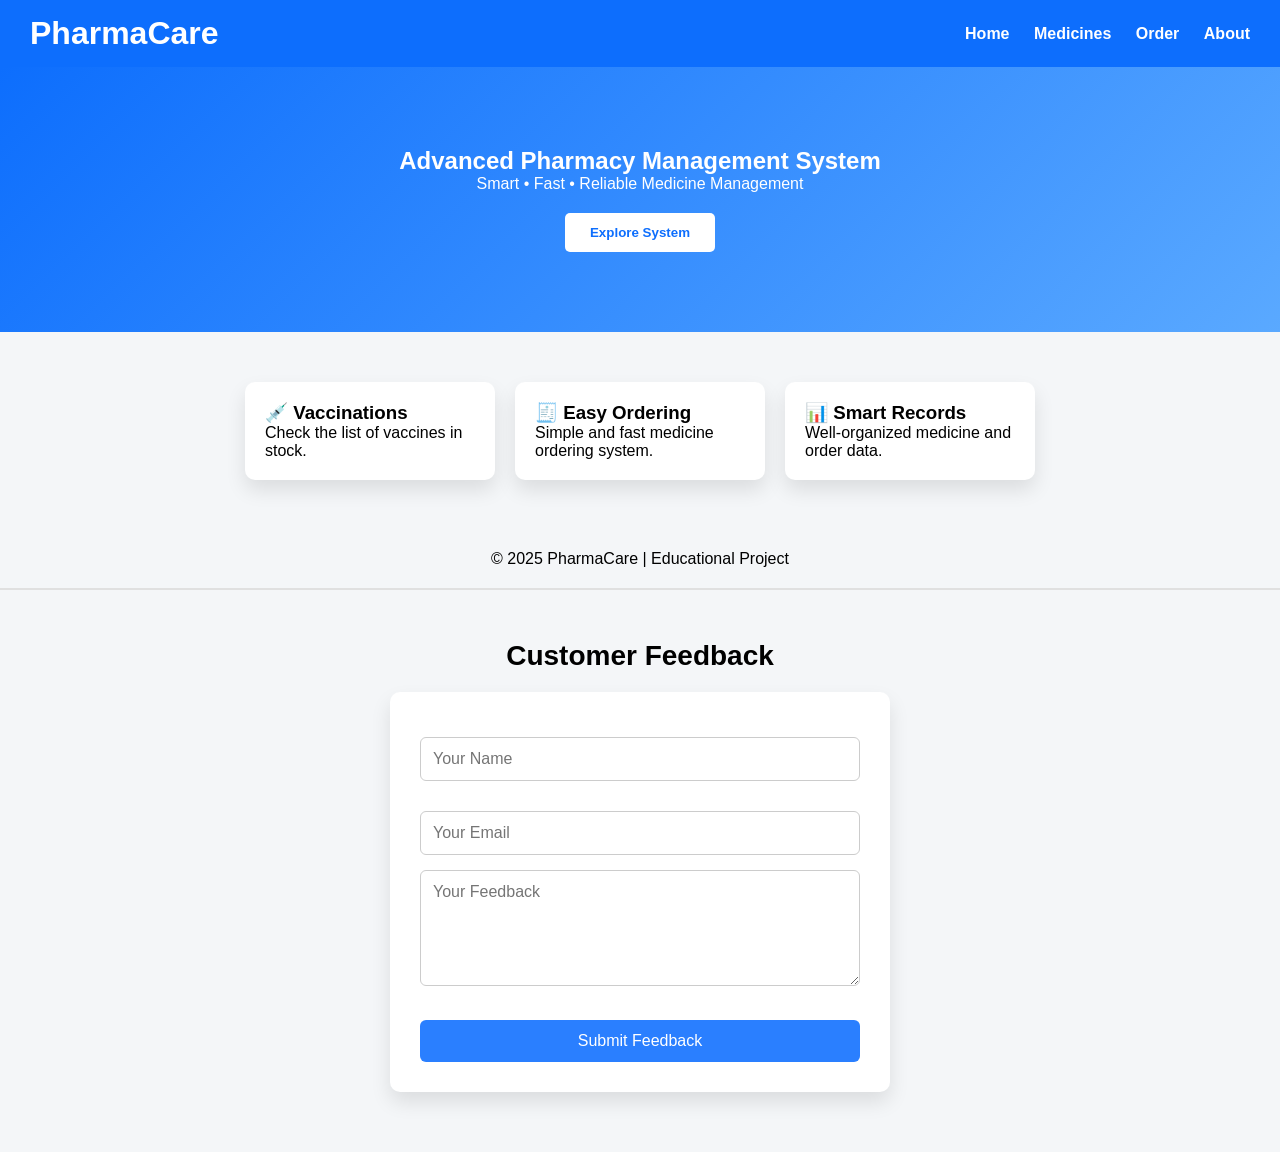
<file: index.html>
<!DOCTYPE html>
<html lang="en">
<head>
    <title>Pharmacy Management System</title>
    <link rel="stylesheet" href="style.css">
    <script defer src="script.js"></script>
</head>
<body>

<header class="navbar">
    <h1> PharmaCare</h1>
   <nav>
    <a href="index.html">Home</a>
    <a href="medicine.html">Medicines</a>
    <a href="order.html">Order</a>
    <a href="about.html">About</a>
</nav>

</header>

<section class="hero">
    <h2>Advanced Pharmacy Management System</h2>
    <p>Smart • Fast • Reliable Medicine Management</p>
    <button onclick="window.location.href='explore.html'">
    Explore System
</button>

</section>

<section class="features" id="features">
    
    <a href="vaccination.html" class="card-link">
        <div class="card">
            <h3>💉 Vaccinations</h3>
            <p>Check the list of vaccines in stock.</p>
        </div>
    </a>

    <a href="order.html" class="card-link">
        <div class="card">
            <h3>🧾 Easy Ordering</h3>
            <p>Simple and fast medicine ordering system.</p>
        </div>
    </a>

    <a href="medicine.html" class="card-link">
        <div class="card">
            <h3>📊 Smart Records</h3>
            <p>Well-organized medicine and order data.</p>
        </div>
    </a>

</section>


<footer>
    <p>© 2025 PharmaCare | Educational Project</p>
</footer>

</body>
</html>

<section class="feedback" id="feedback">
    <h2> Customer Feedback</h2>

    <form id="feedbackForm">
        <input type="text" placeholder="Your Name" required>
        <input type="email" placeholder="Your Email" required>
        <textarea placeholder="Your Feedback" rows="5" required></textarea>
        <button type="submit">Submit Feedback</button>
    </form>

    <p id="successMsg"></p>
</section>
</file>
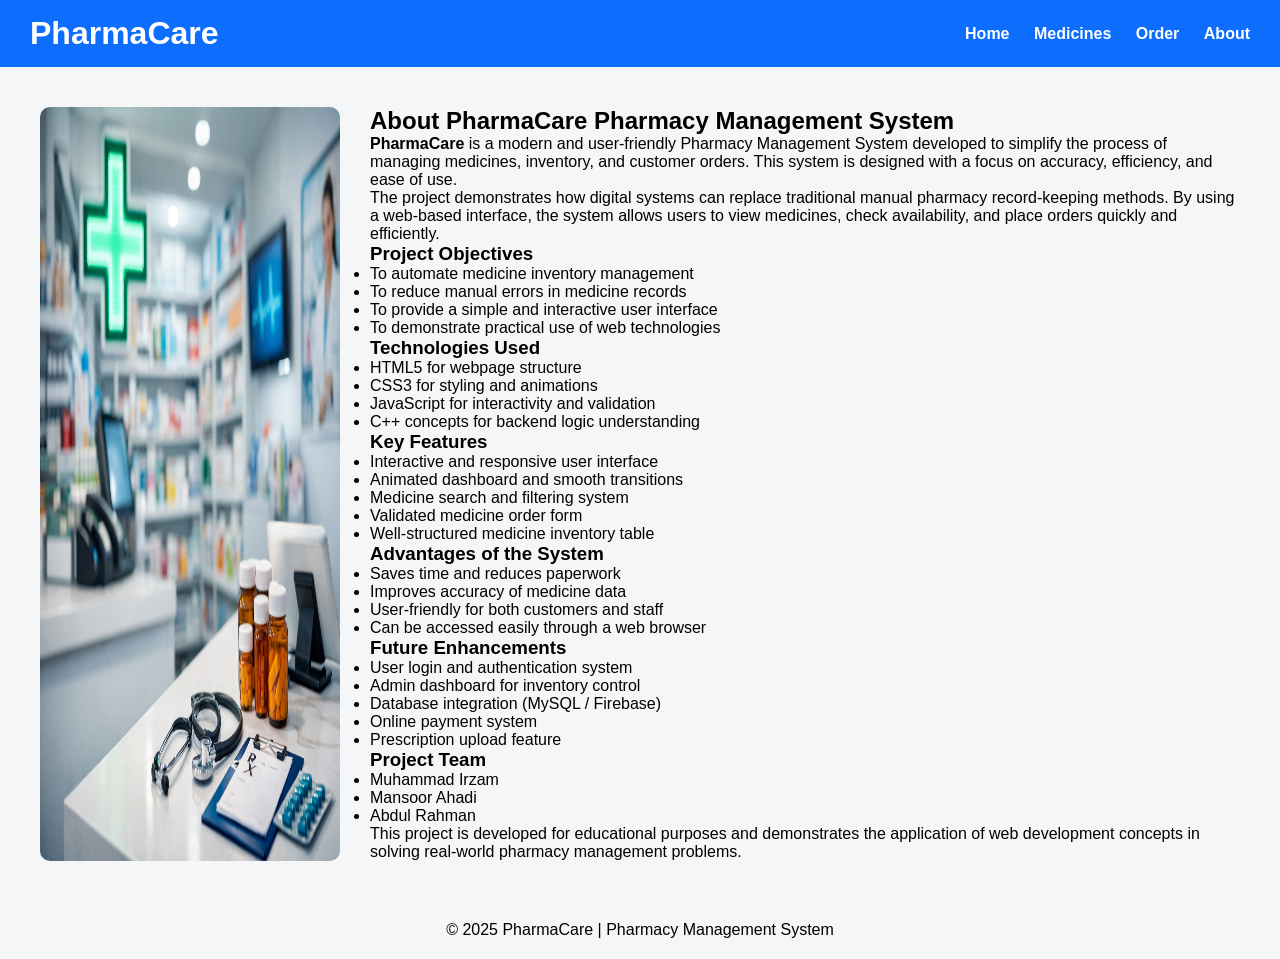
<file: about.html>
<!DOCTYPE html>
<html lang="en">
<head>
    <title>About | PharmaCare</title>
    <link rel="stylesheet" href="style.css">
</head>
<body>

<header class="navbar">
    <h1> PharmaCare</h1>
    <nav>
        <a href="index.html">Home</a>
        <a href="medicine.html">Medicines</a>
        <a href="order.html">Order</a>
        <a href="about.html">About</a>
    </nav>
</header>

<section class="container about">
    <img src="pharmacy.jpg" alt="Pharmacy Image">

    <div>
        <h2>About PharmaCare Pharmacy Management System</h2>

        <p>
            <strong>PharmaCare</strong> is a modern and user-friendly
            Pharmacy Management System developed to simplify the process
            of managing medicines, inventory, and customer orders.
            This system is designed with a focus on accuracy, efficiency,
            and ease of use.
        </p>

        <p>
            The project demonstrates how digital systems can replace
            traditional manual pharmacy record-keeping methods.
            By using a web-based interface, the system allows users to
            view medicines, check availability, and place orders
            quickly and efficiently.
        </p>

        <h3> Project Objectives</h3>
        <ul>
            <li>To automate medicine inventory management</li>
            <li>To reduce manual errors in medicine records</li>
            <li>To provide a simple and interactive user interface</li>
            <li>To demonstrate practical use of web technologies</li>
        </ul>

        <h3> Technologies Used</h3>
        <ul>
            <li>HTML5 for webpage structure</li>
            <li>CSS3 for styling and animations</li>
            <li>JavaScript for interactivity and validation</li>
            <li>C++ concepts for backend logic understanding</li>
        </ul>

        <h3> Key Features</h3>
        <ul>
            <li>Interactive and responsive user interface</li>
            <li>Animated dashboard and smooth transitions</li>
            <li>Medicine search and filtering system</li>
            <li>Validated medicine order form</li>
            <li>Well-structured medicine inventory table</li>
        </ul>

        <h3> Advantages of the System</h3>
        <ul>
            <li>Saves time and reduces paperwork</li>
            <li>Improves accuracy of medicine data</li>
            <li>User-friendly for both customers and staff</li>
            <li>Can be accessed easily through a web browser</li>
        </ul>

        <h3> Future Enhancements</h3>
        <ul>
            <li>User login and authentication system</li>
            <li>Admin dashboard for inventory control</li>
            <li>Database integration (MySQL / Firebase)</li>
            <li>Online payment system</li>
            <li>Prescription upload feature</li>
        </ul>

        <h3> Project Team</h3>
        <ul>
            <li>Muhammad Irzam</li>
            <li>Mansoor Ahadi</li>
            <li>Abdul Rahman</li>
        </ul>

        <p>
            This project is developed for educational purposes and
            demonstrates the application of web development concepts
            in solving real-world pharmacy management problems.
        </p>
    </div>
</section>

<footer>
    <p>© 2025 PharmaCare | Pharmacy Management System</p>
</footer>

</body>
</html>
</file>
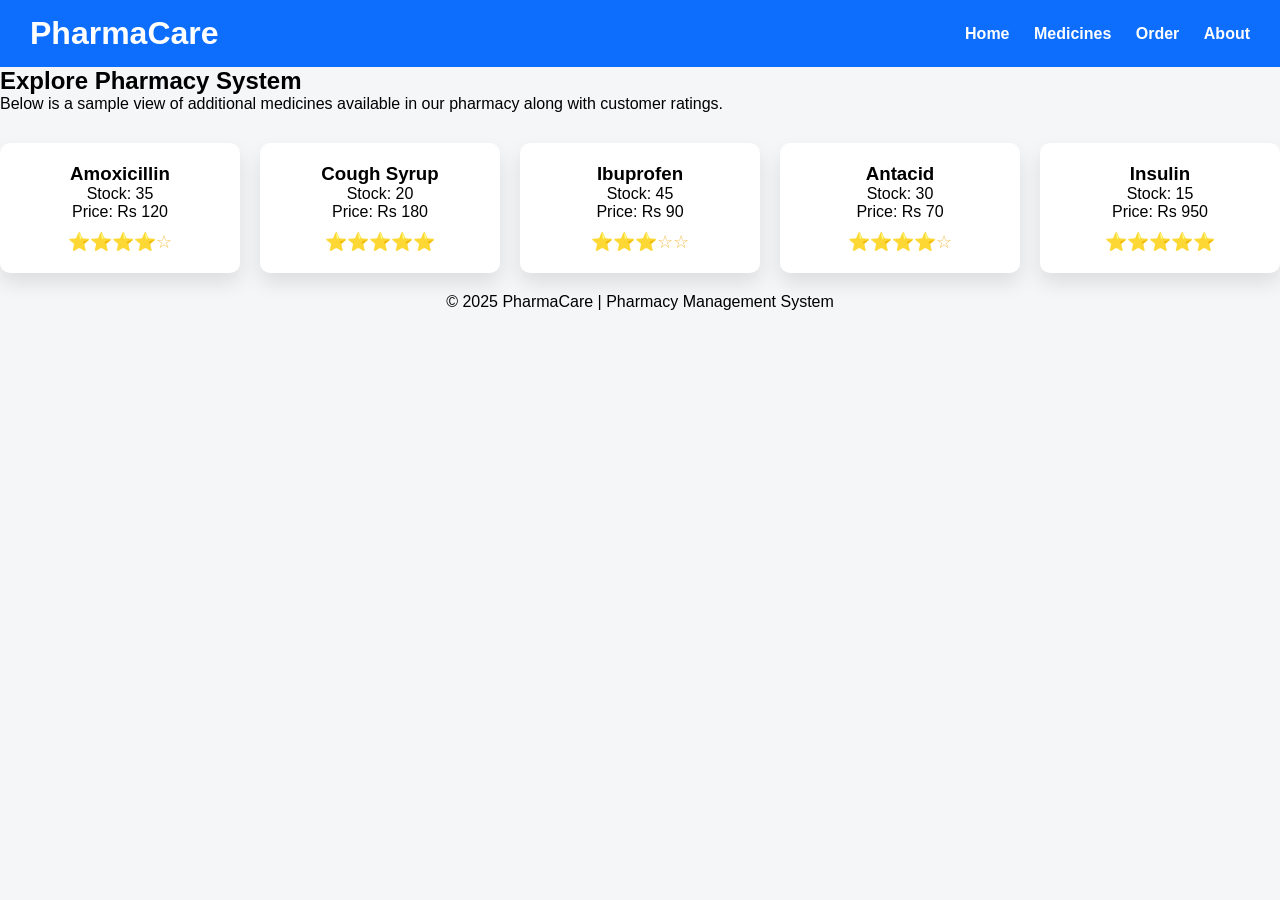
<file: explore.html>
<!DOCTYPE html>
<html lang="en">
<head>
    <title>Explore System | PharmaCare</title>
    <link rel="stylesheet" href="style.css">
    <script defer src="script.js"></script>
</head>
<body>

<header class="navbar">
    <h1> PharmaCare</h1>
    <nav>
        <a href="index.html">Home</a>
        <a href="medicine.html">Medicines</a>
        <a href="order.html">Order</a>
        <a href="about.html">About</a>
    </nav>
</header>

<section class="container">
    <h2>Explore Pharmacy System</h2>
    <p>
        Below is a sample view of additional medicines available in our
        pharmacy along with customer ratings.
    </p>

    <div class="medicine-grid">

        <div class="medicine-card">
            <h3>Amoxicillin</h3>
            <p>Stock: 35</p>
            <p>Price: Rs 120</p>
            <div class="stars">⭐⭐⭐⭐☆</div>
        </div>

        <div class="medicine-card">
            <h3>Cough Syrup</h3>
            <p>Stock: 20</p>
            <p>Price: Rs 180</p>
            <div class="stars">⭐⭐⭐⭐⭐</div>
        </div>

        <div class="medicine-card">
            <h3>Ibuprofen</h3>
            <p>Stock: 45</p>
            <p>Price: Rs 90</p>
            <div class="stars">⭐⭐⭐☆☆</div>
        </div>

        <div class="medicine-card">
            <h3>Antacid</h3>
            <p>Stock: 30</p>
            <p>Price: Rs 70</p>
            <div class="stars">⭐⭐⭐⭐☆</div>
        </div>

        <div class="medicine-card">
            <h3>Insulin</h3>
            <p>Stock: 15</p>
            <p>Price: Rs 950</p>
            <div class="stars">⭐⭐⭐⭐⭐</div>
        </div>

    </div>
</section>

<footer>
    <p>© 2025 PharmaCare | Pharmacy Management System</p>
</footer>

</body>
</html>
</file>
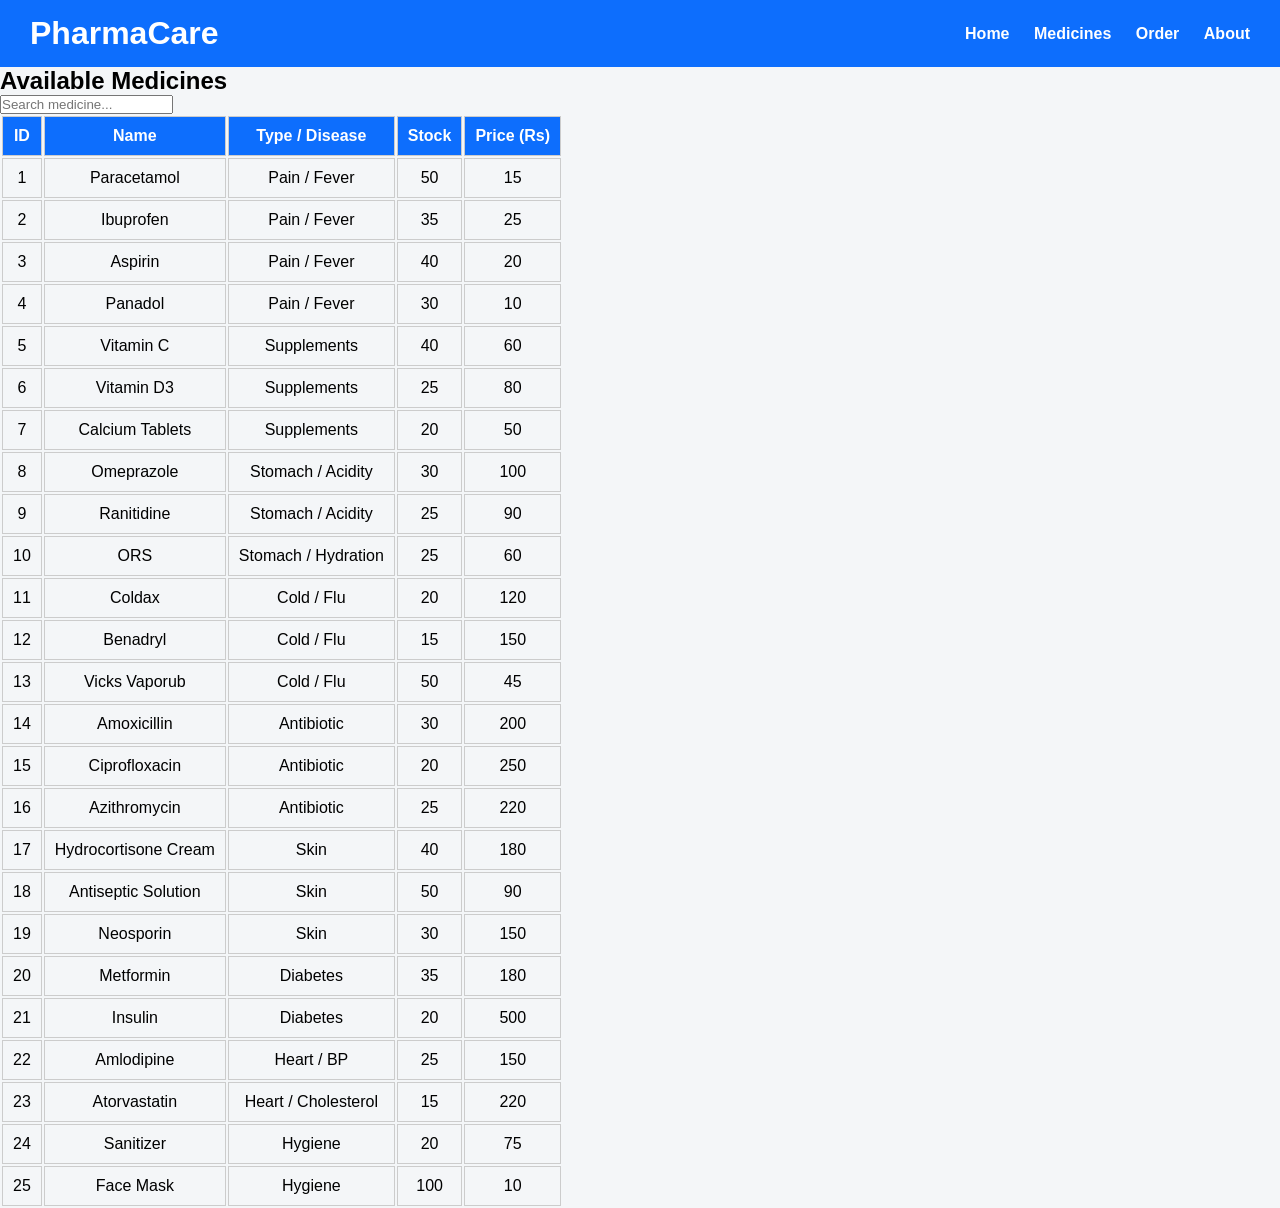
<file: medicine.html>
<!DOCTYPE html>
<html>
<head>
    <title>Medicine Inventory</title>
    <link rel="stylesheet" href="style.css">
    <script defer src="script.js"></script>
</head>
<body>

<header class="navbar">
    <h1> PharmaCare</h1>
   <nav>
    <a href="index.html">Home</a>
    <a href="medicine.html">Medicines</a>
    <a href="order.html">Order</a>
    <a href="about.html">About</a>
</nav>
</header>

<section class="container">
    <h2>Available Medicines</h2>

    <input type="text" id="search" placeholder="Search medicine..." onkeyup="searchMedicine()">

    <table id="medicineTable">
        <tr>
            <th>ID</th>
            <th>Name</th>
            <th>Type / Disease</th>
            <th>Stock</th>
            <th>Price (Rs)</th>
        </tr>

        <!-- Pain / Fever -->
        <tr><td>1</td><td>Paracetamol</td><td>Pain / Fever</td><td>50</td><td>15</td></tr>
        <tr><td>2</td><td>Ibuprofen</td><td>Pain / Fever</td><td>35</td><td>25</td></tr>
        <tr><td>3</td><td>Aspirin</td><td>Pain / Fever</td><td>40</td><td>20</td></tr>
        <tr><td>4</td><td>Panadol</td><td>Pain / Fever</td><td>30</td><td>10</td></tr>

        <!-- Vitamins / Supplements -->
        <tr><td>5</td><td>Vitamin C</td><td>Supplements</td><td>40</td><td>60</td></tr>
        <tr><td>6</td><td>Vitamin D3</td><td>Supplements</td><td>25</td><td>80</td></tr>
        <tr><td>7</td><td>Calcium Tablets</td><td>Supplements</td><td>20</td><td>50</td></tr>

        <!-- Gastro / Stomach -->
        <tr><td>8</td><td>Omeprazole</td><td>Stomach / Acidity</td><td>30</td><td>100</td></tr>
        <tr><td>9</td><td>Ranitidine</td><td>Stomach / Acidity</td><td>25</td><td>90</td></tr>
        <tr><td>10</td><td>ORS</td><td>Stomach / Hydration</td><td>25</td><td>60</td></tr>

        <!-- Cold / Flu -->
        <tr><td>11</td><td>Coldax</td><td>Cold / Flu</td><td>20</td><td>120</td></tr>
        <tr><td>12</td><td>Benadryl</td><td>Cold / Flu</td><td>15</td><td>150</td></tr>
        <tr><td>13</td><td>Vicks Vaporub</td><td>Cold / Flu</td><td>50</td><td>45</td></tr>

        <!-- Infection / Antibiotics -->
        <tr><td>14</td><td>Amoxicillin</td><td>Antibiotic</td><td>30</td><td>200</td></tr>
        <tr><td>15</td><td>Ciprofloxacin</td><td>Antibiotic</td><td>20</td><td>250</td></tr>
        <tr><td>16</td><td>Azithromycin</td><td>Antibiotic</td><td>25</td><td>220</td></tr>

        <!-- Skin / External -->
        <tr><td>17</td><td>Hydrocortisone Cream</td><td>Skin</td><td>40</td><td>180</td></tr>
        <tr><td>18</td><td>Antiseptic Solution</td><td>Skin</td><td>50</td><td>90</td></tr>
        <tr><td>19</td><td>Neosporin</td><td>Skin</td><td>30</td><td>150</td></tr>

        <!-- Diabetes / Heart -->
        <tr><td>20</td><td>Metformin</td><td>Diabetes</td><td>35</td><td>180</td></tr>
        <tr><td>21</td><td>Insulin</td><td>Diabetes</td><td>20</td><td>500</td></tr>
        <tr><td>22</td><td>Amlodipine</td><td>Heart / BP</td><td>25</td><td>150</td></tr>
        <tr><td>23</td><td>Atorvastatin</td><td>Heart / Cholesterol</td><td>15</td><td>220</td></tr>

        <!-- Others -->
        <tr><td>24</td><td>Sanitizer</td><td>Hygiene</td><td>20</td><td>75</td></tr>
        <tr><td>25</td><td>Face Mask</td><td>Hygiene</td><td>100</td><td>10</td></tr>

    </table>
</section>

</body>
</html>
</file>
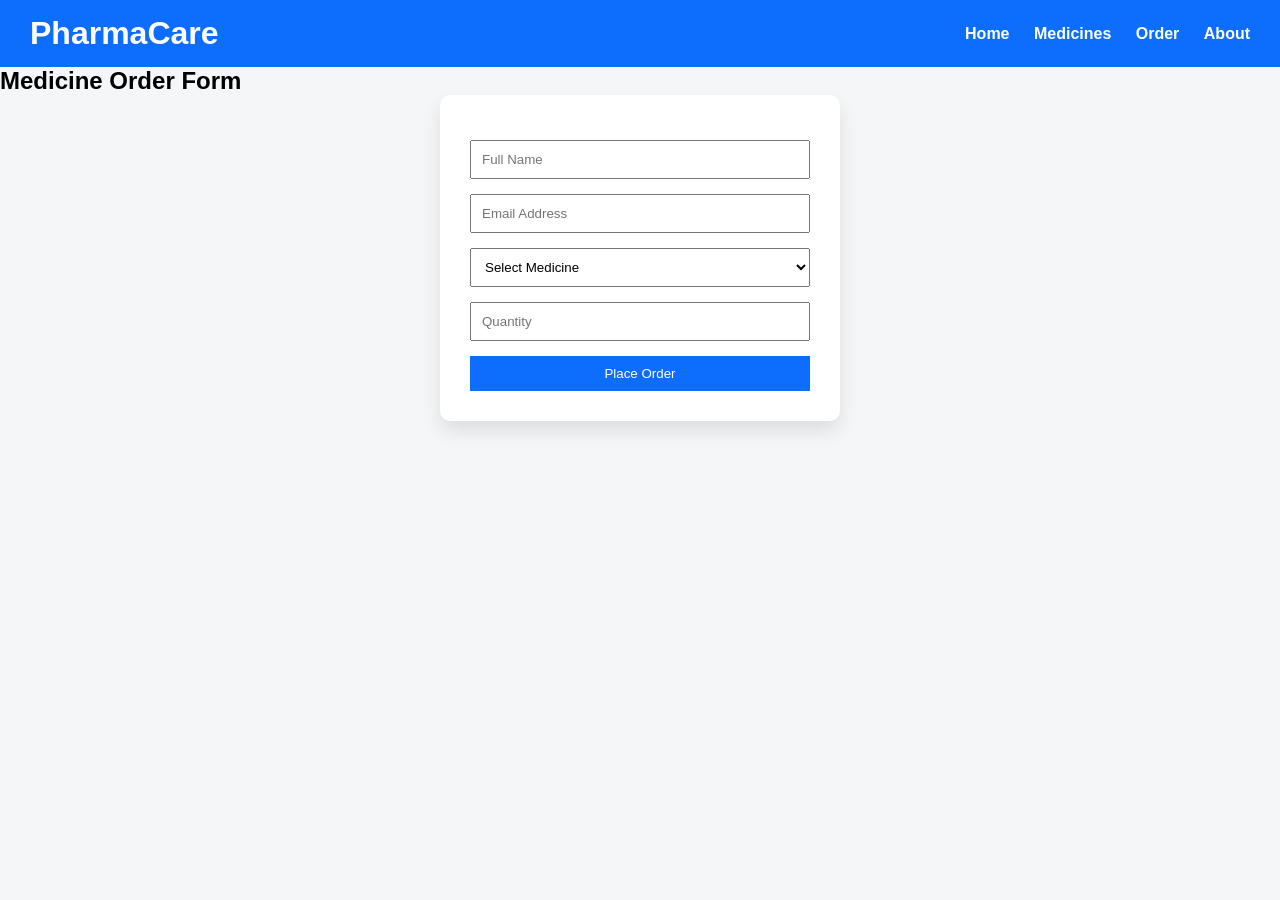
<file: order.html>
<!DOCTYPE html>
<html>
<head>
    <title>Order Medicine</title>
    <link rel="stylesheet" href="style.css">
    <script defer src="script.js"></script>
</head>
<body>

<header class="navbar">
    <h1> PharmaCare</h1>
    <nav>
        <a href="index.html">Home</a>
        <a href="medicine.html">Medicines</a>
        <a href="order.html">Order</a>
        <a href="about.html">About</a>
    </nav>
</header>

<section class="container">
    <h2>Medicine Order Form</h2>

    <form action="order_process.php" method="POST">

        <input type="text" placeholder="Full Name" required>
        <input type="email" placeholder="Email Address" required>

        <select required>
            <option value="">Select Medicine</option>
            <option>Paracetamol</option>
            <option>Ibuprofen</option>
            <option>Aspirin</option>
            <option>Panadol</option>
            <option>Vitamin C</option>
            <option>Vitamin D3</option>
            <option>Calcium Tablets</option>
            <option>Omeprazole</option>
            <option>Ranitidine</option>
            <option>ORS</option>
            <option>Coldax</option>
            <option>Benadryl</option>
            <option>Vicks Vaporub</option>
            <option>Amoxicillin</option>
            <option>Ciprofloxacin</option>
            <option>Azithromycin</option>
            <option>Hydrocortisone Cream</option>
            <option>Antiseptic Solution</option>
            <option>Neosporin</option>
            <option>Metformin</option>
            <option>Insulin</option>
            <option>Amlodipine</option>
            <option>Atorvastatin</option>
            <option>Sanitizer</option>
            <option>Face Mask</option>
        </select>

        <input type="number" placeholder="Quantity" min="1" required>

        <button type="submit">Place Order</button>
    </form>

    <p id="successMsg"></p>
</section>

</body>
</html>
</file>
<file: style.css>
* {
    margin: 0;
    padding: 0;
    box-sizing: border-box;
    font-family: 'Segoe UI', sans-serif;
}

body {
    background: #f4f6f8;
}


.navbar {
    background: #0d6efd;
    padding: 15px 30px;
    color: white;
    display: flex;
    justify-content: space-between;
    align-items: center;
}

.navbar a {
    color: white;
    margin-left: 20px;
    text-decoration: none;
    font-weight: bold;
}

.navbar a:hover {
    text-decoration: underline;
}


.hero {
    background: linear-gradient(135deg, #0d6efd, #5aa9ff);
    color: white;
    text-align: center;
    padding: 80px 20px;
    animation: fadeIn 1.5s;
}

.hero button {
    margin-top: 20px;
    padding: 12px 25px;
    border: none;
    background: white;
    color: #0d6efd;
    font-weight: bold;
    border-radius: 5px;
    cursor: pointer;
}


.features {
    display: flex;
    justify-content: center;
    gap: 20px;
    padding: 50px;
}

.card {
    background: white;
    padding: 20px;
    width: 250px;
    border-radius: 10px;
    box-shadow: 0 10px 20px rgba(0,0,0,0.1);
    transition: transform 0.3s;
}

.card:hover {
    transform: translateY(-10px);
}

/
table {
    width: 100%;
    margin-top: 20px;
    border-collapse: collapse;
    animation: slideUp 1s;
}

th, td {
    padding: 10px;
    border: 1px solid #ccc;
    text-align: center;
}

th {
    background: #0d6efd;
    color: white;
}


form {
    background: white;
    padding: 30px;
    max-width: 400px;
    margin: auto;
    border-radius: 10px;
    box-shadow: 0 10px 20px rgba(0,0,0,0.1);
}

form input, form select, form button {
    width: 100%;
    padding: 10px;
    margin-top: 15px;
}

form button {
    background: #0d6efd;
    color: white;
    border: none;
    cursor: pointer;
}


.about {
    display: flex;
    gap: 30px;
    padding: 40px;
}

.about img {
    width: 300px;
    border-radius: 10px;
}


@keyframes fadeIn {
    from {opacity: 0;}
    to {opacity: 1;}
}

@keyframes slideUp {
    from {transform: translateY(50px); opacity: 0;}
    to {transform: translateY(0); opacity: 1;}
}

footer {
    text-align: center;
    padding: 20px;
}
.medicine-grid {
    display: grid;
    grid-template-columns: repeat(auto-fit, minmax(220px, 1fr));
    gap: 20px;
    margin-top: 30px;
}

.medicine-card {
    background: white;
    padding: 20px;
    border-radius: 10px;
    text-align: center;
    box-shadow: 0 10px 20px rgba(0,0,0,0.1);
    transition: transform 0.3s;
}

.medicine-card:hover {
    transform: translateY(-10px);
}

.stars {
    font-size: 18px;
    margin-top: 10px;
    color: #f4c150;
}



.card-link {
    text-decoration: none;
    color: inherit;
}



.feedback {
    padding: 50px 20px;
    background: #f4f6f8;
    text-align: center;
    border-top: 2px solid #e0e0e0;
}

.feedback h2 {
    margin-bottom: 20px;
    font-size: 28px;
}

.feedback form {
    max-width: 500px;
    margin: auto;
}

.feedback input,
.feedback textarea {
    width: 100%;
    padding: 12px;
    margin-bottom: 15px;
    border-radius: 6px;
    border: 1px solid #ccc;
    font-size: 16px;
}

.feedback button {
    padding: 12px 25px;
    background: #2a7fff;
    color: white;
    border: none;
    border-radius: 6px;
    cursor: pointer;
    font-size: 16px;
    transition: background 0.3s;
}

.feedback button:hover {
    background: #1a5fd0;
}

#successMsg {
    color: green;
    margin-top: 10px;
    font-weight: bold;
}
</file>
